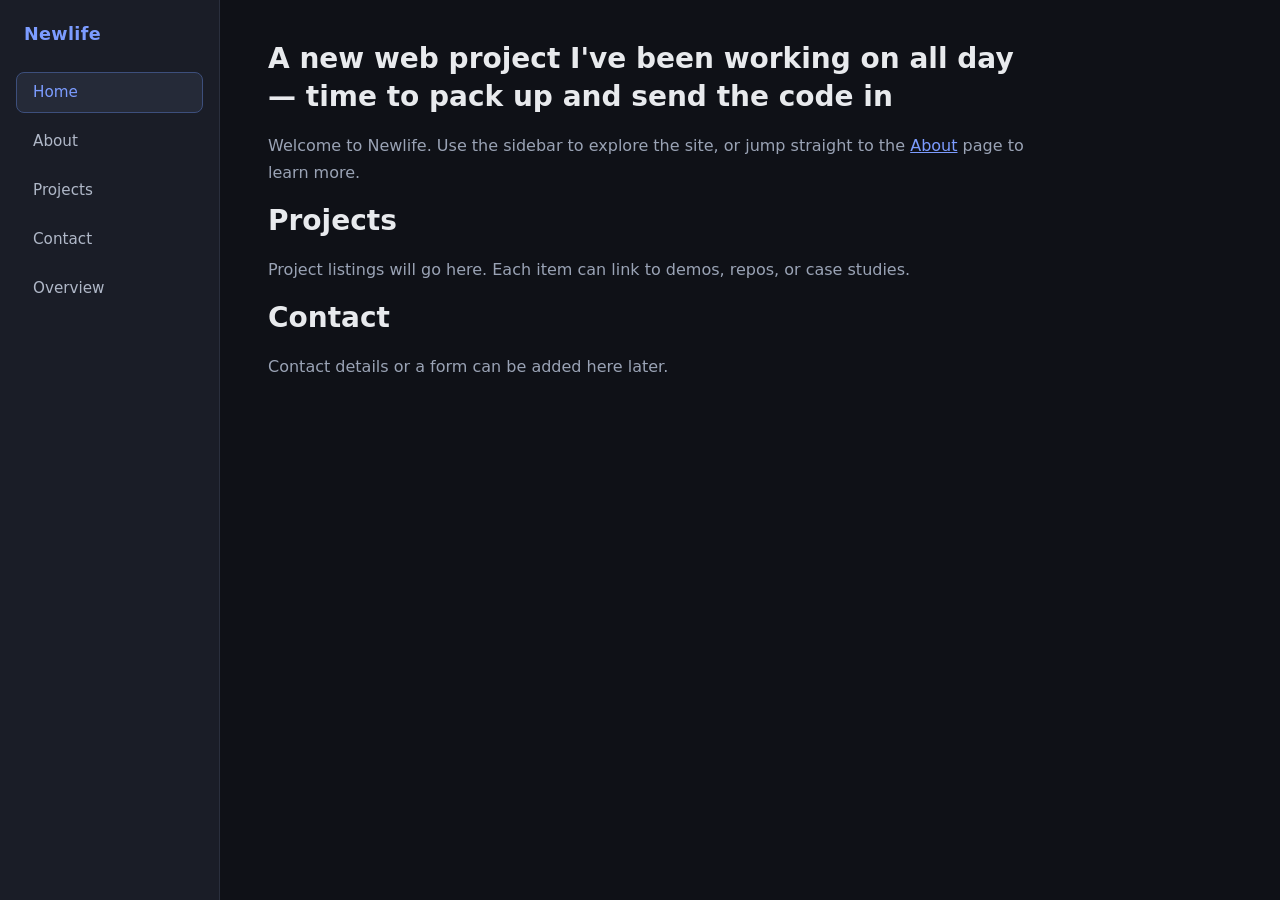
<file: index.html>
<!doctype html>
<html lang="en">
<head>
    <meta charset="UTF-8">
    <meta name="viewport" content="width=device-width, initial-scale=1">
    <title>Home — Newlife</title>
    <link rel="stylesheet" href="styles.css">
</head>
<body>
    <nav class="sidebar" aria-label="Main navigation">
        <div class="sidebar__brand">Newlife</div>
        <a href="index.html" class="sidebar__btn sidebar__btn--active">Home</a>
        <a href="about.html" class="sidebar__btn">About</a>
        <a href="#projects" class="sidebar__btn">Projects</a>
        <a href="#contact" class="sidebar__btn">Contact</a>
        <a href="overview.md" class="sidebar__btn">Overview</a>
    </nav>

    <main class="main">
        <h1>A new web project I've been working on all day — time to pack up and send the code in</h1>
        <p>
            Welcome to Newlife. Use the sidebar to explore the site, or jump straight to
            the <a href="about.html">About</a> page to learn more.
        </p>

        <section id="projects">
            <h1>Projects</h1>
            <p>Project listings will go here. Each item can link to demos, repos, or case studies.</p>
        </section>

        <section id="contact">
            <h1>Contact</h1>
            <p>Contact details or a form can be added here later.</p>
        </section>
    </main>
</body>
</html>
</file>
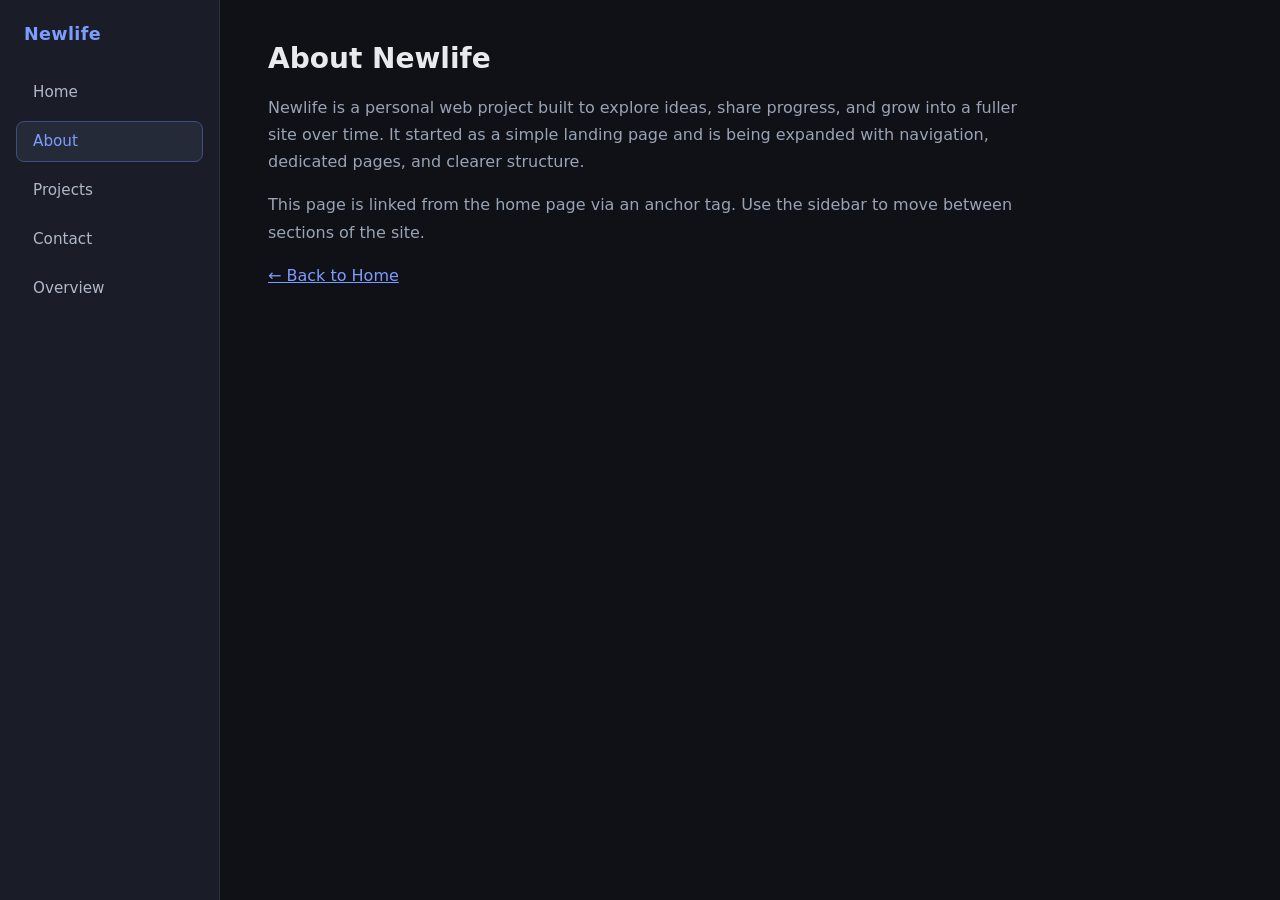
<file: about.html>
<!doctype html>
<html lang="en">
<head>
    <meta charset="UTF-8">
    <meta name="viewport" content="width=device-width, initial-scale=1">
    <title>About — Newlife</title>
    <link rel="stylesheet" href="styles.css">
</head>
<body>
    <nav class="sidebar" aria-label="Main navigation">
        <div class="sidebar__brand">Newlife</div>
        <a href="index.html" class="sidebar__btn">Home</a>
        <a href="about.html" class="sidebar__btn sidebar__btn--active">About</a>
        <a href="index.html#projects" class="sidebar__btn">Projects</a>
        <a href="index.html#contact" class="sidebar__btn">Contact</a>
        <a href="overview.md" class="sidebar__btn">Overview</a>
    </nav>

    <main class="main">
        <h1>About Newlife</h1>
        <p>
            Newlife is a personal web project built to explore ideas, share progress,
            and grow into a fuller site over time. It started as a simple landing page
            and is being expanded with navigation, dedicated pages, and clearer structure.
        </p>
        <p>
            This page is linked from the home page via an anchor tag. Use the sidebar
            to move between sections of the site.
        </p>
        <p>
            <a href="index.html">← Back to Home</a>
        </p>
    </main>
</body>
</html>
</file>
<file: styles.css>
*,
*::before,
*::after {
    box-sizing: border-box;
    margin: 0;
    padding: 0;
}

body {
    font-family: system-ui, -apple-system, BlinkMacSystemFont, "Segoe UI", sans-serif;
    background: #0f1117;
    color: #e8eaed;
    min-height: 100vh;
    display: flex;
}

.sidebar {
    width: 220px;
    min-height: 100vh;
    background: #1a1d27;
    border-right: 1px solid #2a2f3d;
    padding: 1.5rem 1rem;
    display: flex;
    flex-direction: column;
    gap: 0.5rem;
    flex-shrink: 0;
}

.sidebar__brand {
    font-size: 1.1rem;
    font-weight: 700;
    color: #7c9cff;
    margin-bottom: 1.25rem;
    padding: 0 0.5rem;
    letter-spacing: 0.02em;
}

.sidebar__btn {
    display: block;
    width: 100%;
    padding: 0.65rem 1rem;
    background: transparent;
    border: 1px solid transparent;
    border-radius: 8px;
    color: #b0b8c8;
    text-decoration: none;
    text-align: left;
    font-size: 0.95rem;
    cursor: pointer;
    transition: background 0.15s, color 0.15s, border-color 0.15s;
}

.sidebar__btn:hover {
    background: #252a38;
    color: #e8eaed;
}

.sidebar__btn--active {
    background: #252a38;
    color: #7c9cff;
    border-color: #3d4f7c;
}

.main {
    flex: 1;
    padding: 2.5rem 3rem;
    max-width: 860px;
}

.main h1 {
    font-size: 1.75rem;
    margin-bottom: 1rem;
    line-height: 1.35;
}

.main p {
    color: #9aa3b5;
    line-height: 1.7;
    margin-bottom: 1rem;
}

.main a {
    color: #7c9cff;
}

.main a:hover {
    text-decoration: none;
}

@media (max-width: 640px) {
    body {
        flex-direction: column;
    }

    .sidebar {
        width: 100%;
        min-height: unset;
        flex-direction: row;
        flex-wrap: wrap;
        padding: 1rem;
    }

    .sidebar__brand {
        width: 100%;
        margin-bottom: 0.5rem;
    }

    .sidebar__btn {
        width: auto;
        flex: 1 1 auto;
    }

    .main {
        padding: 1.5rem;
    }
}
</file>
